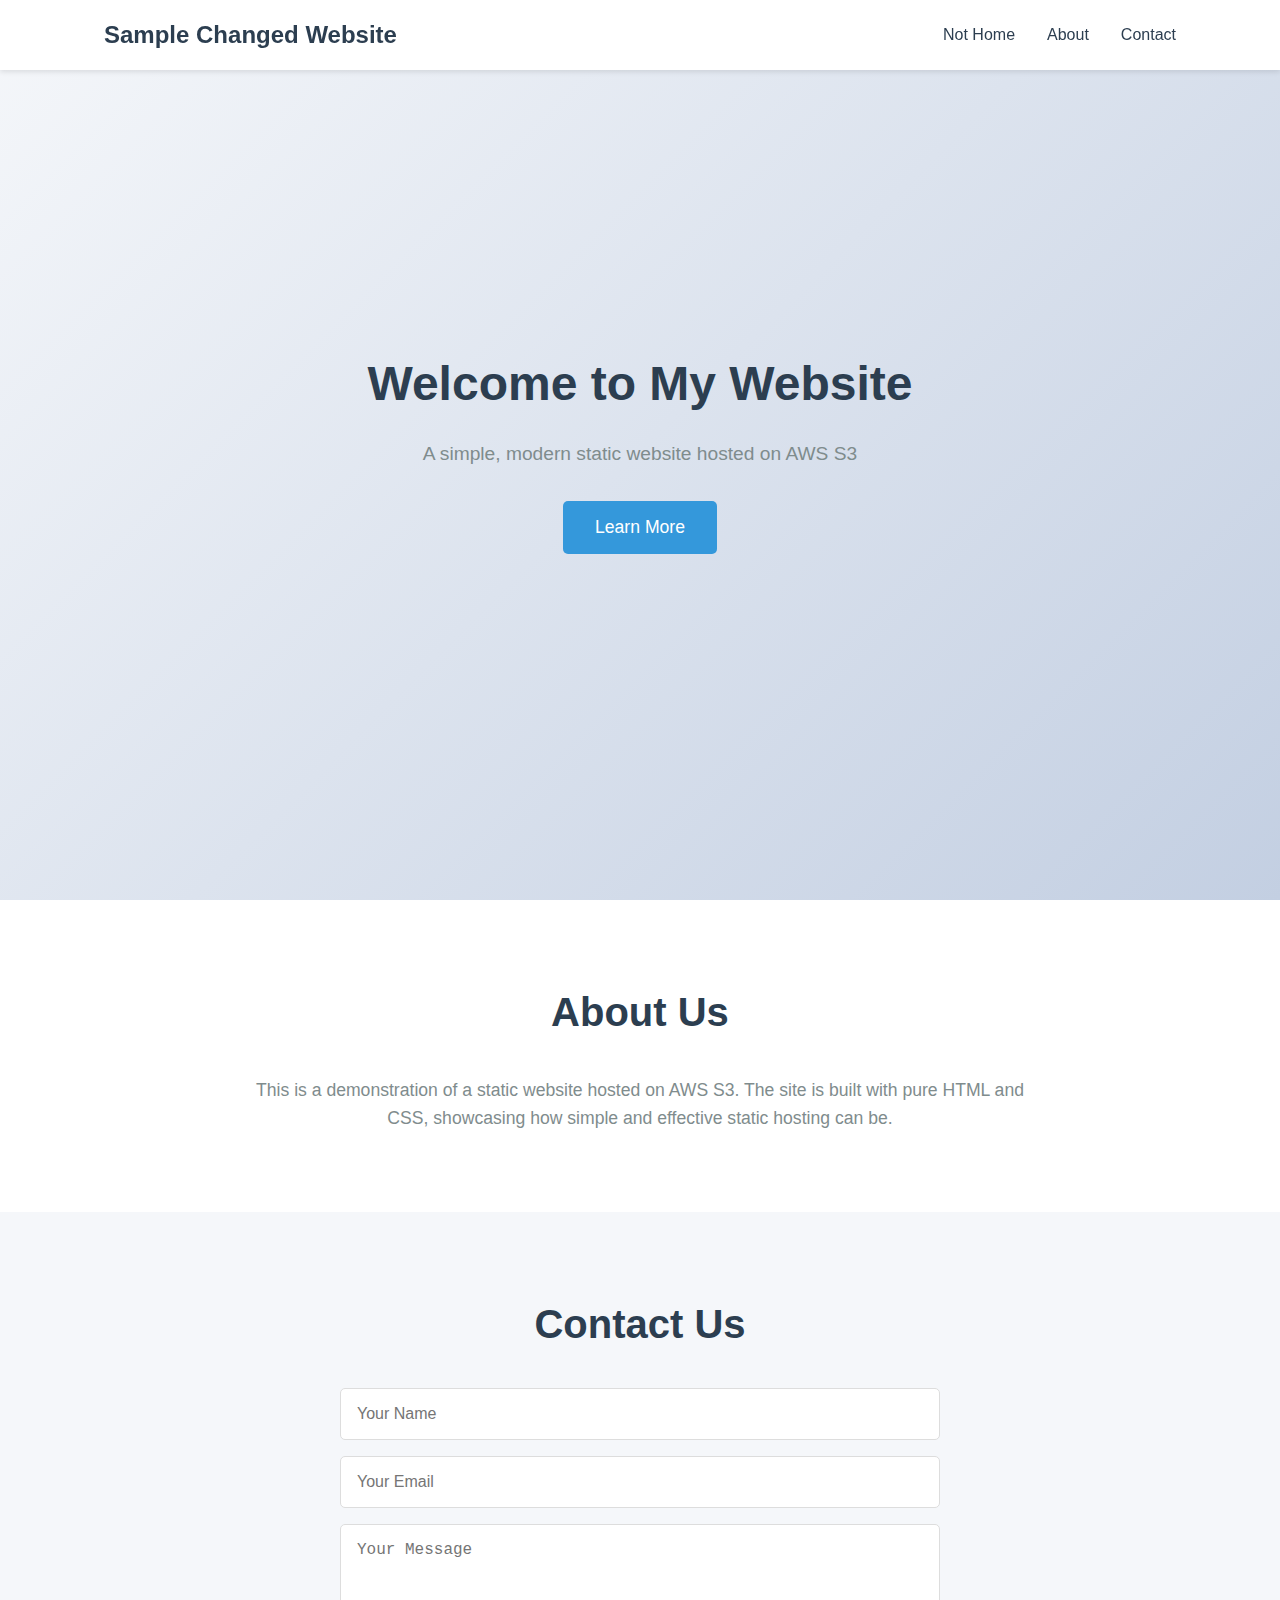
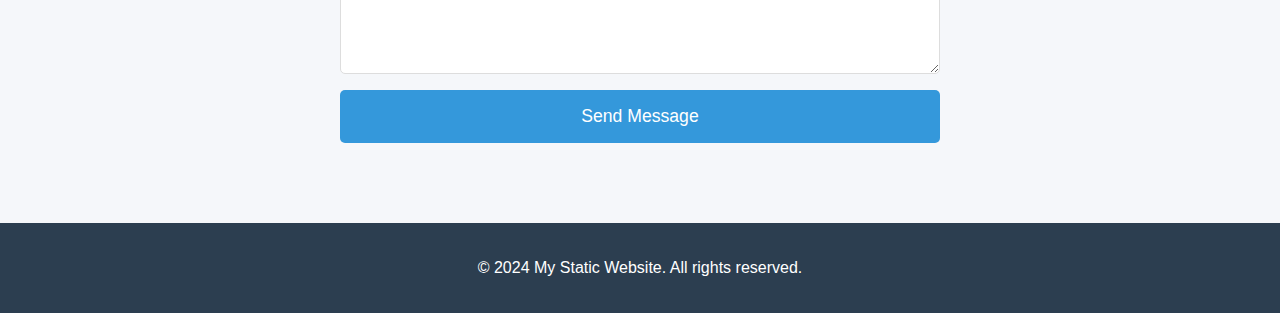
<file: application/index.html>
<!DOCTYPE html>
<html lang="en">
<head>
    <meta charset="UTF-8">
    <meta name="viewport" content="width=device-width, initial-scale=1.0">
    <title>My Static Website Changed</title>
    <link rel="stylesheet" href="styles.css">
</head>
<body>
    <header>
        <nav>
            <div class="logo">Sample Changed Website</div>
            <ul class="nav-links">
                <li><a href="#home">Not Home</a></li>
                <li><a href="#about">About</a></li>
                <li><a href="#contact">Contact</a></li>
            </ul>
        </nav>
    </header>

    <main>
        <section id="home" class="hero">
            <h1>Welcome to My Website</h1>
            <p>A simple, modern static website hosted on AWS S3</p>
            <button class="cta-button">Learn More</button>
        </section>

        <section id="about" class="about">
            <h2>About Us</h2>
            <p>This is a demonstration of a static website hosted on AWS S3. The site is built with pure HTML and CSS, showcasing how simple and effective static hosting can be.</p>
        </section>

        <section id="contact" class="contact">
            <h2>Contact Us</h2>
            <form class="contact-form">
                <input type="text" placeholder="Your Name" required>
                <input type="email" placeholder="Your Email" required>
                <textarea placeholder="Your Message" required></textarea>
                <button type="submit">Send Message</button>
            </form>
        </section>
    </main>

    <footer>
        <p>&copy; 2024 My Static Website. All rights reserved.</p>
    </footer>
</body>
</html>
</file>
<file: application/styles.css>
/* Reset and base styles */
* {
    margin: 0;
    padding: 0;
    box-sizing: border-box;
}

body {
    font-family: 'Segoe UI', Tahoma, Geneva, Verdana, sans-serif;
    line-height: 1.6;
    color: #333;
}

/* Header and Navigation */
header {
    background-color: #ffffff;
    box-shadow: 0 2px 5px rgba(0,0,0,0.1);
    position: fixed;
    width: 100%;
    top: 0;
    z-index: 1000;
}

nav {
    display: flex;
    justify-content: space-between;
    align-items: center;
    padding: 1rem 5%;
    max-width: 1200px;
    margin: 0 auto;
}

.logo {
    font-size: 1.5rem;
    font-weight: bold;
    color: #2c3e50;
}

.nav-links {
    display: flex;
    list-style: none;
    gap: 2rem;
}

.nav-links a {
    text-decoration: none;
    color: #2c3e50;
    font-weight: 500;
    transition: color 0.3s ease;
}

.nav-links a:hover {
    color: #3498db;
}

/* Hero Section */
.hero {
    height: 100vh;
    display: flex;
    flex-direction: column;
    justify-content: center;
    align-items: center;
    text-align: center;
    padding: 0 1rem;
    background: linear-gradient(135deg, #f5f7fa 0%, #c3cfe2 100%);
}

.hero h1 {
    font-size: 3rem;
    margin-bottom: 1rem;
    color: #2c3e50;
}

.hero p {
    font-size: 1.2rem;
    margin-bottom: 2rem;
    color: #7f8c8d;
}

.cta-button {
    padding: 1rem 2rem;
    font-size: 1.1rem;
    background-color: #3498db;
    color: white;
    border: none;
    border-radius: 5px;
    cursor: pointer;
    transition: background-color 0.3s ease;
}

.cta-button:hover {
    background-color: #2980b9;
}

/* About Section */
.about {
    padding: 5rem 1rem;
    max-width: 800px;
    margin: 0 auto;
    text-align: center;
}

.about h2 {
    font-size: 2.5rem;
    margin-bottom: 2rem;
    color: #2c3e50;
}

.about p {
    font-size: 1.1rem;
    color: #7f8c8d;
}

/* Contact Section */
.contact {
    padding: 5rem 1rem;
    background-color: #f5f7fa;
}

.contact h2 {
    text-align: center;
    font-size: 2.5rem;
    margin-bottom: 2rem;
    color: #2c3e50;
}

.contact-form {
    max-width: 600px;
    margin: 0 auto;
    display: flex;
    flex-direction: column;
    gap: 1rem;
}

.contact-form input,
.contact-form textarea {
    padding: 1rem;
    border: 1px solid #ddd;
    border-radius: 5px;
    font-size: 1rem;
}

.contact-form textarea {
    height: 150px;
    resize: vertical;
}

.contact-form button {
    padding: 1rem;
    background-color: #3498db;
    color: white;
    border: none;
    border-radius: 5px;
    cursor: pointer;
    font-size: 1.1rem;
    transition: background-color 0.3s ease;
}

.contact-form button:hover {
    background-color: #2980b9;
}

/* Footer */
footer {
    text-align: center;
    padding: 2rem;
    background-color: #2c3e50;
    color: white;
}

/* Responsive Design */
@media (max-width: 768px) {
    .nav-links {
        display: none;
    }
    
    .hero h1 {
        font-size: 2.5rem;
    }
    
    .about, .contact {
        padding: 3rem 1rem;
    }
}
</file>
